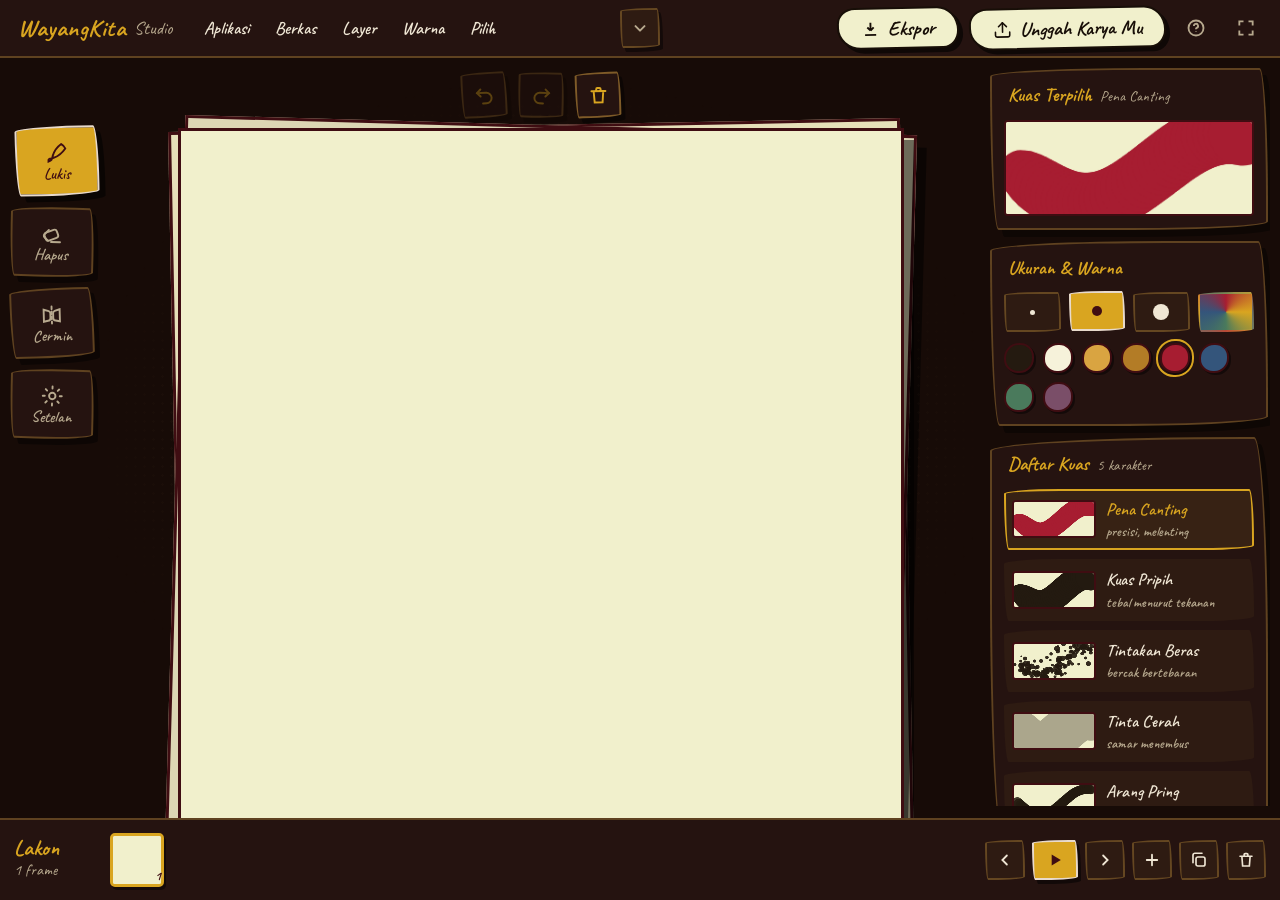
<file: page/canvas.html>
<!doctype html>
<html lang="id">

<head>
  <meta charset="UTF-8" />
  <meta name="viewport" content="width=device-width, initial-scale=1.0" />
  <title>WayangKita Studio — Menggambar Kelir</title>
  <link rel="preconnect" href="https://fonts.googleapis.com" />
  <link rel="preconnect" href="https://fonts.gstatic.com" crossorigin />
  <link href="https://fonts.googleapis.com/css2?family=Caveat:wght@600;700&family=Playfair+Display:ital,wght@0,600;0,700;1,400&family=Plus+Jakarta+Sans:wght@400;500;600;700&display=swap" rel="stylesheet" />
  <link rel="stylesheet" href="../asset/css/canvas.css">
</head>

<body>
  
  <header class="topbar">
    <a href="index.html" class="logo" title="WayangKita Studio">
      <b>WayangKita</b><span>Studio</span>
    </a>

    <nav class="menus" aria-label="Menu utama">
      <div class="dropdown">
        <button class="menu-btn" data-menu>Aplikasi</button>
        <div class="dd" role="menu">
          <button data-act="about"><svg viewBox="0 0 24 24" fill="none" stroke="currentColor" stroke-width="2">
              <circle cx="12" cy="12" r="9" />
              <path d="M12 10.5v5M12 7.5v.5" />
            </svg>Tentang studio</button>
          <button data-act="help"><svg viewBox="0 0 24 24" fill="none" stroke="currentColor" stroke-width="2">
              <circle cx="12" cy="12" r="9" />
              <path d="M9.5 9.5a2.5 2.5 0 1 1 3.4 2.3c-.7.3-1 .8-1 1.7M12 16v.5" />
            </svg>Pintasan keyboard</button>
        </div>
      </div>
      <div class="dropdown">
        <button class="menu-btn" data-menu>Berkas</button>
        <div class="dd" role="menu">
          <button data-act="new"><svg viewBox="0 0 24 24" fill="none" stroke="currentColor" stroke-width="2">
              <rect x="4" y="4" width="16" height="16" rx="3" />
              <path d="M9 12h6M12 9v6" />
            </svg>Kanvas baru</button>
          <button data-act="export"><svg viewBox="0 0 24 24" fill="none" stroke="currentColor" stroke-width="2">
              <path d="M12 4v10m0 0 4-4m-4 4-4-4M5 19h14" />
            </svg>Ekspor PNG frame ini</button>
          <button data-act="export-strip"><svg viewBox="0 0 24 24" fill="none" stroke="currentColor" stroke-width="2">
              <rect x="3" y="7" width="7" height="10" rx="1.5" />
              <rect x="12" y="7" width="7" height="10" rx="1.5" />
            </svg>Ekspor semua frame</button>
        </div>
      </div>
      <div class="dropdown">
        <button class="menu-btn" data-menu>Layer</button>
        <div class="dd" role="menu">
          <button data-act="frame-add"><svg viewBox="0 0 24 24" fill="none" stroke="currentColor" stroke-width="2">
              <rect x="4" y="4" width="12" height="12" rx="2.5" />
              <path d="M17 17h4v4M17.5 17.5 21 21" />
            </svg>Frame baru</button>
          <button data-act="frame-dup"><svg viewBox="0 0 24 24" fill="none" stroke="currentColor" stroke-width="2">
              <rect x="7" y="7" width="13" height="13" rx="2.5" />
              <path d="M4 16V5.5A2.5 2.5 0 0 1 6.5 3H16" />
            </svg>Duplikat frame</button>
          <button data-act="frame-del"><svg viewBox="0 0 24 24" fill="none" stroke="currentColor" stroke-width="2">
              <rect x="5" y="5" width="13" height="13" rx="2.5" />
              <path d="M9 9.5l5.5 5.5M14.5 9.5 9 15" />
            </svg>Hapus frame</button>
        </div>
      </div>
      <div class="dropdown">
        <button class="menu-btn" data-menu>Warna</button>
        <div class="dd" role="menu">
          <button data-act="color"><svg viewBox="0 0 24 24" fill="none" stroke="currentColor" stroke-width="2">
              <path
                d="M12 3.5a8.5 8.5 0 1 0 0 17c1.5 0 2-1 1.4-2.1-.8-1.4.2-2.9 1.8-2.9H17a4 4 0 0 0 3.5-4c0-4-4-8-8.5-8Z" />
              <circle cx="7.8" cy="11.5" r="1" fill="currentColor" />
              <circle cx="11.5" cy="7.8" r="1" fill="currentColor" />
              <circle cx="15.9" cy="9.4" r="1" fill="currentColor" />
            </svg>Pilih warna lain…</button>
        </div>
      </div>
      <div class="dropdown">
        <button class="menu-btn" data-menu>Pilih</button>
        <div class="dd" role="menu">
          <button data-act="tool-pena"><svg viewBox="0 0 24 24" fill="none" stroke="currentColor" stroke-width="2">
              <path d="M4 20c1-4 2-6 4-9l7-7 4 4-7 7c-3 2-5 3-8 5Z" />
            </svg>Alat Pena Canting</button>
          <button data-act="tool-hapus"><svg viewBox="0 0 24 24" fill="none" stroke="currentColor" stroke-width="2">
              <rect x="5" y="9" width="14" height="8" rx="2" transform="rotate(-20 12 13)" />
            </svg>Alat Penghapus</button>
          <button data-act="tool-cermin"><svg viewBox="0 0 24 24" fill="none" stroke="currentColor" stroke-width="2">
              <path d="M12 4v16M7.5 8 4 12l3.5 4M16.5 8l3.5 4-3.5 4" />
            </svg>Cermin simetris</button>
          <button data-act="tool-setelan"><svg viewBox="0 0 24 24" fill="none" stroke="currentColor" stroke-width="2">
              <circle cx="12" cy="12" r="3.2" />
              <path
                d="M12 4.5v-2M12 21.5v-2M4.5 12h-2M21.5 12h-2M6.7 6.7 5.3 5.3M18.7 18.7l-1.4-1.4M6.7 17.3l-1.4 1.4M18.7 5.3l-1.4 1.4" />
            </svg>Setelan lakon</button>
        </div>
      </div>
    </nav>

   
    <div class="dropdown nav-back">
      <button class="nav-back-btn" data-menu title="Kembali ke beranda" aria-label="Buka navigasi kembali"
        aria-haspopup="true">
        <svg viewBox="0 0 24 24" fill="none" stroke="currentColor" stroke-width="2.6" stroke-linecap="round"
          stroke-linejoin="round">
          <path d="M6 9.5l6 6 6-6" />
        </svg>
      </button>
      <div class="dd" role="menu">
        <a href="index.html"><svg viewBox="0 0 24 24" fill="none" stroke="currentColor" stroke-width="2"
            stroke-linecap="round" stroke-linejoin="round">
            <path d="M19 12H5m0 0 6-6m-6 6 6 6" />
          </svg>Kembali ke Beranda</a>
      </div>
    </div>

    <div class="topbar-right">
      <button id="panel-toggle" class="icon-btn" aria-label="Buka panel kuas" title="Panel kuas">
        <svg viewBox="0 0 24 24" fill="none" stroke="currentColor" stroke-width="2.2">
          <path d="M4 7h16M7 12h10M9 17h6" />
        </svg>
      </button>
      <button id="btn-export" class="btn-export" type="button">
        <svg viewBox="0 0 24 24" fill="none" stroke="currentColor" stroke-width="2.4" aria-hidden="true">
          <path d="M12 4v10m0 0 4-4m-4 4-4-4M5 19.5h14" />
        </svg>
        Ekspor
      </button>
      <a href="comunity.html" class="btn-export" type="button">
        <svg xmlns="http://www.w3.org/2000/svg" width="12" height="12" viewBox="0 0 24 24" fill="none"
          stroke="currentColor" stroke-width="2" stroke-linecap="round" stroke-linejoin="round"
          class="lucide lucide-upload preview-icon">
          <path d="M12 3v12" />
          <path d="m17 8-5-5-5 5" />
          <path d="M21 15v4a2 2 0 0 1-2 2H5a2 2 0 0 1-2-2v-4" />
        </svg>
        Unggah Karya Mu
      </a>
      <button id="btn-help" class="icon-btn" aria-label="Bantuan" title="Panduan &amp; pintasan">
        <svg viewBox="0 0 24 24" fill="none" stroke="currentColor" stroke-width="2.2">
          <circle cx="12" cy="12" r="9" />
          <path d="M9.5 9.5a2.5 2.5 0 1 1 3.4 2.3c-.7.3-1 .8-1 1.7M12 16v.5" />
        </svg>
      </button>
      <button id="btn-full" class="icon-btn" aria-label="Layar penuh" title="Layar penuh">
        <svg viewBox="0 0 24 24" fill="none" stroke="currentColor" stroke-width="2.2">
          <path d="M4 9V4h5M20 9V4h-5M4 15v5h5M20 15v5h-5" />
        </svg>
      </button>
    </div>
  </header>

  
  <div class="stage">
    
    <aside class="toolcol" aria-label="Alat gambar">
      <button class="tool-card on" data-tool="paint" title="Lukis (B)">
        <svg viewBox="0 0 24 24" fill="none" stroke="currentColor" stroke-width="1.9" stroke-linecap="round">
          <path
            d="M3.5 20.5c.8-.3 2-.6 3-1.6 1.2-1.2.8-2.6 1.4-4.3C9 11.4 12.5 6 16.5 3.2c1.8 1 3.4 2.7 4 4.6-2.8 3.9-8 7.8-11.3 8.9-1.9.7-3 .6-4.2 1-.7.3-1 .6-1.5 1.2V20.5Z" />
        </svg>
        <span class="lb">Lukis</span>
      </button>
      <button class="tool-card" data-tool="erase" title="Penghapus (E)">
        <svg viewBox="0 0 24 24" fill="none" stroke="currentColor" stroke-width="1.9" stroke-linecap="round">
          <rect x="4.5" y="9" width="13" height="8.5" rx="2.5" transform="rotate(-22 11 13)" />
          <path d="m8.5 8-4.3 4.6a2 2 0 0 0 .1 2.9l3.6 3.3M11 20h9" />
        </svg>
        <span class="lb">Hapus</span>
      </button>
      <button class="tool-card" data-tool="mirror" title="Cermin simetris (M)">
        <svg viewBox="0 0 24 24" fill="none" stroke="currentColor" stroke-width="1.9" stroke-linecap="round">
          <path d="M12 3.5v17" stroke-dasharray="2.6 2.4" />
          <path d="M4 6.5l5 1.5c1 .3 1.6 1.2 1.6 2.3V15c0 1.4-1 2.6-2.4 2.6L4 18.5V6.5Z" />
          <path d="M20 6.5l-5 1.5c-1 .3-1.6 1.2-1.6 2.3V15c0 1.4 1 2.6 2.4 2.6l4.2.9V6.5Z" />
        </svg>
        <span class="lb">Cermin</span>
      </button>
      <button class="tool-card" data-tool="setelan" title="Setelan (S)">
        <svg viewBox="0 0 24 24" fill="none" stroke="currentColor" stroke-width="1.9" stroke-linecap="round">
          <circle cx="12" cy="12" r="3.2" />
          <path
            d="M12 4.5v-2M12 21.5v-2M4.5 12h-2M21.5 12h-2M6.7 6.7 5.3 5.3M18.7 18.7l-1.4-1.4M6.7 17.3l-1.4 1.4M18.7 5.3l-1.4 1.4" />
        </svg>
        <span class="lb">Setelan</span>
      </button>
    </aside>

    
    <main class="canvaswrap">
      <div class="undorow">
        <button class="btn-opt" id="undo" title="Mundur (Ctrl+Z)" aria-label="Undo">
          <svg viewBox="0 0 24 24" fill="none" stroke="currentColor" stroke-width="2.2" stroke-linecap="round">
            <path d="M7.5 5 3.5 9l4 4" />
            <path d="M3.5 9H14a6 6 0 0 1 0 12H10" />
          </svg>
        </button>
        <button class="btn-opt" id="redo" title="Maju (Ctrl+Shift+Z)" aria-label="Redo">
          <svg viewBox="0 0 24 24" fill="none" stroke="currentColor" stroke-width="2.2" stroke-linecap="round">
            <path d="M16.5 5l4 4-4 4" />
            <path d="M20.5 9H10a6 6 0 0 0 0 12h4" />
          </svg>
        </button>
        <button class="btn-opt danger" id="t-clear" title="Kosongkan kanvas (bisa dimundurkan)"
          aria-label="Kosongkan kanvas">
          <svg viewBox="0 0 24 24" fill="none" stroke="currentColor" stroke-width="2.2" stroke-linecap="round">
            <path d="M4 7h16M9.5 7V4.8A1.3 1.3 0 0 1 10.8 3.5h2.4A1.3 1.3 0 0 1 14.5 4.8V7M6.5 7l1 13h9l1-13" />
          </svg>
        </button>
      </div>
      <div class="kelir">
        <div id="framehost"></div>
      </div>
    </main>

    
    <aside class="sidepanel" id="sidepanel" aria-label="Panel kuas dan warna">
      <div class="card">
        <p class="card-title" style="margin-top:0">Kuas Terpilih <small id="brush-name">Pena Canting</small></p>
        <canvas id="preview" width="272" height="96" aria-hidden="true"></canvas>
      </div>

      <div class="card">
        <p class="card-title" style="margin-top:0">Ukuran &amp; Warna</p>
        <div class="size-row" role="group" aria-label="Ukuran kuas">
          <button class="size-btn" data-size="0" title="Alit"><i class="s1"></i></button>
          <button class="size-btn on" data-size="1" title="Sedang"><i class="s2"></i></button>
          <button class="size-btn" data-size="2" title="Ageng"><i class="s3"></i></button>
          <button class="size-btn rainbow" id="btn-rainbow" title="Warna lain…" aria-label="Warna lain"><i></i></button>
        </div>
        <div class="swatches" id="swatches" role="group" aria-label="Warna batik"></div>
        <input type="color" id="pickercolor" value="#3F0D12" tabindex="-1" />
      </div>

      <div class="card" style="flex:1">
        <p class="card-title" style="margin-top:0">Daftar Kuas <small>5 karakter</small></p>
        <div class="brush-list" id="brushlist"></div>
      </div>
    </aside>
  </div>

  
  <footer class="timeline">
    <div class="tl-title"><b>Lakon</b><span id="frame-count">1 frame</span></div>
    <div id="thumbs" aria-label="Deretan frame"></div>
    <div class="tl-controls">
      <button class="tl-btn" id="t-prev" title="Frame sebelumnya (←)" aria-label="Frame sebelumnya">
        <svg viewBox="0 0 24 24" fill="none" stroke="currentColor" stroke-width="2.4" stroke-linecap="round">
          <path d="M14.5 6 8.5 12l6 6" />
        </svg>
      </button>
      <button class="tl-btn play" id="t-play" title="Putar / henti (Spasi)" aria-label="Putar animasi">
        <svg viewBox="0 0 24 24" fill="currentColor" stroke="none">
          <path d="M8 5.5v13l11-6.5-11-6.5Z" />
        </svg>
      </button>
      <button class="tl-btn" id="t-next" title="Frame berikutnya (→)" aria-label="Frame berikutnya">
        <svg viewBox="0 0 24 24" fill="none" stroke="currentColor" stroke-width="2.4" stroke-linecap="round">
          <path d="M9.5 6l6 6-6 6" />
        </svg>
      </button>
      <button class="tl-btn" id="t-add" title="Frame baru" aria-label="Tambah frame">
        <svg viewBox="0 0 24 24" fill="none" stroke="currentColor" stroke-width="2.4" stroke-linecap="round">
          <path d="M12 5v14M5 12h14" />
        </svg>
      </button>
      <button class="tl-btn" id="t-dup" title="Duplikat frame" aria-label="Duplikat frame">
        <svg viewBox="0 0 24 24" fill="none" stroke="currentColor" stroke-width="2.2" stroke-linecap="round">
          <rect x="8" y="8" width="12" height="12" rx="2.5" />
          <path d="M4 15.5V5.5A2.5 2.5 0 0 1 6.5 3H16" />
        </svg>
      </button>
      <button class="tl-btn" id="t-del" title="Hapus frame" aria-label="Hapus frame">
        <svg viewBox="0 0 24 24" fill="none" stroke="currentColor" stroke-width="2.2" stroke-linecap="round">
          <path d="M4 7h16M9.5 7V4.8A1.3 1.3 0 0 1 10.8 3.5h2.4A1.3 1.3 0 0 1 14.5 4.8V7M6.5 7l1 13h9l1-13" />
        </svg>
      </button>
    </div>
  </footer>

  
  <dialog id="modal-about">
    <h2>WayangKita Studio</h2>
    <p>Papan gambar kelir elektronik — lukis ide wayangmu dengan 5 kuas berkarakter, lalu hidupkan lewat <em>Lakon</em>
      (animasi frame).</p>
    <p>Warna mengambil palet batik klasik: soga, merah gendhis, indigo, padma, dan emas pripih di atas kelir gading.</p>
    <button class="dialog-close" data-close>Wangsit</button>
  </dialog>

  <dialog id="modal-help">
    <h2>Pintasan &amp; Panduan</h2>
    <ul>
      <li><kbd>Ctrl</kbd>+<kbd>Z</kbd> mundur · <kbd>Ctrl</kbd>+<kbd>Shift</kbd>+<kbd>Z</kbd> maju</li>
      <li><kbd>B</kbd> lukis · <kbd>E</kbd> hapus · <kbd>M</kbd> cermin simetris</li>
      <li><kbd>Spasi</kbd> putar / henti animasi · <kbd>←</kbd>/<kbd>→</kbd> ganti frame</li>
      <li><kbd>1</kbd>–<kbd>3</kbd> ukuran kuas</li>
    </ul>
    <p>Tombol sampah di samping mundur/maju mengosongkan kelir — dan tetap bisa <kbd>Ctrl</kbd>+<kbd>Z</kbd> bila
      tersesat.</p>
    <button class="dialog-close" data-close>Paham</button>
  </dialog>

  <dialog id="modal-setelan">
    <h2>Setelan Lakon</h2>
    <div class="row">
      <label for="fps-range">Kecepatan putar</label>
      <input type="range" id="fps-range" min="2" max="14" step="1" value="7" />
      <span id="fps-val" style="min-width:70px">7 fps</span>
    </div>
    <button class="dialog-close" data-close>Tutup</button>
  </dialog>

  <div id="toast" role="status" aria-live="polite"></div>

  <script src="../js/canvas.js"></script>
</body>

</html>
</file>
<file: asset/css/canvas.css>
:root {
  --bg: #170b07;
  --panel: #251310;
  --panel-2: #2e1b12;
  --line: rgba(217, 164, 65, 0.32);
  --gold: #D9A520;
  --gold-b: #D9A520;
  --maroon: #a71d31;
  --cream: #f1f0cc;
  --cream-dim: #dcd6b4;
  --ink: #170e07;
  --text: #efe6d4;
  --text-dim: #b7a98e;
  --r-wob-l: 255px 14px 225px 14px / 14px 225px 14px 255px;
  --r-wob-s: 105px 9px 95px 9px / 9px 95px 9px 105px;
  --rot: 0deg;
}

* {
  box-sizing: border-box;
}

html,
body {
  height: 100%;
}

body {
  margin: 0;
  font-family: "Caveat", "Segoe Print", "Bradley Hand", cursive;
  background: var(--bg);
  color: var(--text);
  display: flex;
  flex-direction: column;
  height: 100dvh;
  overflow: hidden;
  font-size: 18px;
  line-height: 1.45;
}

button {
  font: inherit;
  color: inherit;
  cursor: pointer;
  background: none;
  border: 0;
  padding: 0;
}

button:focus-visible,
canvas:focus-visible {
  outline: 2px dashed var(--gold-b);
  outline-offset: 2px;
}

.topbar {
  height: 58px;
  flex: 0 0 auto;
  display: flex;
  align-items: center;
  gap: 16px;
  padding: 0 14px 0 18px;
  background: var(--panel);
  border-bottom: 2px solid var(--line);
  position: relative;
  z-index: 40;
}

.logo {
  text-decoration: none;
  display: flex;
  align-items: center;
  gap: 8px;
  user-select: none;
}

.logo svg {
  width: 26px;
  height: 30px;
}

.logo b {
  font-weight: 700;
  font-size: 24px;
  color: var(--gold-b);
  letter-spacing: 0.5px;
  white-space: nowrap;
}

.logo span {
  font-size: 18px;
  color: var(--text-dim);
  white-space: nowrap;
}

.menus {
  display: flex;
  gap: 2px;
  margin-left: 4px;
}

.dropdown {
  position: relative;
}

.menu-btn {
  text-decoration: none;
  padding: 6px 12px;
  font-weight: 600;
  color: var(--text);
  border-radius: 10px;
  transition:
    background 0.18s,
    color 0.18s;
}

.menu-btn:hover,
.dropdown.open .menu-btn {
  color: var(--gold-b);
  text-decoration: underline wavy rgba(217, 164, 65, 0.55) 1.5px;
  text-underline-offset: 5px;
}

.dd {
  display: none;
  position: absolute;
  top: calc(100% + 9px);
  left: 50%;
  transform: translateX(-50%) rotate(-0.6deg);
  min-width: 210px;
  background: var(--panel);
  border: 2px solid var(--line);
  border-radius: var(--r-wob-s);
  padding: 7px;
  box-shadow: 8px 9px 0 rgba(0, 0, 0, 0.5);
  z-index: 60;
}

.dropdown.open .dd {
  display: block;
  animation: pop 0.16s ease-out;
}

@keyframes pop {
  from {
    opacity: 0;
    transform: translateX(-50%) rotate(-0.6deg) scale(0.94);
  }
}

.dd button,
.dd a {
  display: flex;
  align-items: center;
  gap: 9px;
  width: 100%;
  text-align: left;
  padding: 7px 12px;
  border-radius: 9px;
  font-size: 17.5px;
  color: var(--text);
  text-decoration: none;
  transition:
    background 0.16s,
    color 0.16s;
}

.dd button:hover,
.dd a:hover {
  background: rgba(217, 164, 65, 0.14);
  color: var(--gold-b);
}

.dd button svg,
.dd a svg {
  width: 17px;
  height: 17px;
  flex: 0 0 auto;
  opacity: 0.8;
}

.topbar .nav-back {
  position: absolute;
  left: 50%;
  top: 50%;
  transform: translate(-50%, -50%);
}

.nav-back-btn {
  width: 40px;
  height: 40px;
  display: grid;
  place-items: center;
  color: var(--text-dim);
  background: var(--panel-2);
  border: 2px solid var(--line);
  border-radius: var(--r-wob-s);
  box-shadow: 3px 4px 0 rgba(0, 0, 0, 0.45);
  transition:
    transform 0.18s,
    color 0.18s,
    border-color 0.18s;
}

.nav-back-btn svg {
  width: 18px;
  height: 18px;
  transition: transform 0.2s ease;
}

.nav-back-btn:hover {
  transform: translateY(-2px);
  color: var(--gold-b);
  border-color: var(--gold);
}

.dropdown.open .nav-back-btn {
  color: var(--gold-b);
  border-color: var(--gold);
}

.dropdown.open .nav-back-btn svg {
  transform: rotate(180deg);
}

.topbar-right {
  margin-left: auto;
  display: flex;
  align-items: center;
  gap: 10px;
}

.icon-btn {
  width: 40px;
  height: 40px;
  display: grid;
  place-items: center;
  color: var(--text-dim);
  border-radius: 10px;
  transition:
    color 0.18s,
    background 0.18s;
}

.icon-btn:hover {
  color: var(--gold-b);
  background: rgba(217, 164, 65, 0.1);
}

.icon-btn svg {
  width: 20px;
  height: 20px;
}

#panel-toggle {
  display: none;
}

.btn-export {
  text-decoration: none;

  display: inline-flex;
  flex: 0 0 auto;
  align-items: center;
  justify-content: center;
  gap: 8px;
  white-space: nowrap;
  height: 42px;
  padding: 0 22px;
  background: var(--cream);
  color: var(--ink);
  font-size: 20px;
  font-weight: 700;
  border: 2.5px solid var(--ink);
  border-radius: 18px 22px 16px 24px / 16px 24px 18px 22px;
  box-shadow: 4px 4px 0 rgba(0, 0, 0, 0.6);
  transform: rotate(-1.2deg);
  transition:
    transform 0.18s,
    box-shadow 0.18s,
    background 0.18s;
}

.btn-export:hover {
  transform: rotate(0deg) translateY(-2px);
  box-shadow: 3px 5px 0 rgba(0, 0, 0, 0.6);
  background: #fbf8e4;
}

.btn-export svg {
  width: 19px;
  height: 19px;
  flex: 0 0 auto;
}

.stage {
  flex: 1;
  display: flex;
  min-height: 0;
  padding: 8px 10px 12px;
  gap: 10px;
  position: relative;
}

.toolcol {
  flex: 0 0 84px;
  display: flex;
  flex-direction: column;
  gap: 11px;
  padding-top: 60px;
}

.tool-card {
  height: 70px;
  display: flex;
  flex-direction: column;
  align-items: center;
  justify-content: center;
  gap: 1px;
  background: var(--panel);
  border: 2px solid var(--line);
  border-radius: var(--r-wob-s);
  box-shadow: 5px 6px 0 rgba(0, 0, 0, 0.45);
  color: var(--text-dim);
  transform: rotate(var(--rot, 0deg));
  transition:
    transform 0.2s ease,
    background 0.2s,
    color 0.2s,
    border-color 0.2s;
}

.tool-card:nth-child(odd) {
  --rot: -1.7deg;
}

.tool-card:nth-child(even) {
  --rot: 1.9deg;
}

.tool-card:hover {
  transform: rotate(0deg) translateY(-3px);
  border-color: var(--gold);
  color: var(--gold-b);
}

.tool-card.on {
  background: linear-gradient(175deg, var(--gold-b), var(--gold));
  color: #3F0D12;
  border-color: #E8DACC;
  transform: rotate(-1deg) translateX(5px);
  box-shadow: 6px 6px 0 rgba(0, 0, 0, 0.55);
}

.tool-card svg {
  width: 24px;
  height: 24px;
}

.tool-card .lb {
  font-size: 16px;
  font-weight: 600;
  line-height: 1;
}

.canvaswrap {
  flex: 1;
  position: relative;
  display: grid;
  place-items: center;
  min-width: 0;
  padding: 62px 6px 12px;
}

.canvaswrap::before {
  content: "";
  position: absolute;
  inset: 0;
  pointer-events: none;
  background-image: radial-gradient(
    rgba(235, 198, 128, 0.09) 1.2px,
    transparent 1.4px
  );
  background-size: 9px 9px;
  mask-image: radial-gradient(
    ellipse 70% 65% at center,
    #000 20%,
    transparent 75%
  );
  -webkit-mask-image: radial-gradient(
    ellipse 70% 65% at center,
    #000 20%,
    transparent 75%
  );
}

.undorow {
  position: absolute;
  top: 6px;
  left: 0;
  right: 0;
  display: flex;
  justify-content: center;
  gap: 11px;
  z-index: 5;
}

.btn-opt {
  width: 46px;
  height: 46px;
  display: grid;
  place-items: center;
  background: var(--panel);
  border: 2px solid rgba(217, 164, 65, 0.5);
  border-radius: var(--r-wob-s);
  box-shadow: 4px 5px 0 rgba(0, 0, 0, 0.45);
  color: var(--gold-b);
  transition:
    transform 0.18s,
    color 0.18s,
    border-color 0.18s,
    opacity 0.18s,
    background 0.18s;
}

.btn-opt:nth-child(1) {
  transform: rotate(-2.2deg);
}

.btn-opt:nth-child(2) {
  transform: rotate(2deg);
}

.btn-opt:nth-child(3) {
  transform: rotate(-1.2deg);
}

.btn-opt:hover {
  transform: rotate(0) translateY(-2px);
  border-color: var(--gold);
  color: var(--gold-b);
}

.btn-opt:disabled {
  opacity: 0.35;
  cursor: not-allowed;
}

.btn-opt:disabled:hover {
  transform: none;
  border-color: rgba(217, 164, 65, 0.5);
}

.btn-opt svg {
  width: 21px;
  height: 21px;
}

.btn-opt.danger {
  color: var(--gold-b);
}

.btn-opt.danger:hover {
  color: #f3b7ad;
  border-color: var(--maroon);
  background: rgba(167, 29, 49, 0.22);
}

.kelir {
  position: relative;
}

.kelir::before,
.kelir::after {
  content: "";
  position: absolute;
  inset: -3px;
  z-index: -1;
  border: 3px solid #3F0D12;
  pointer-events: none;
}

.kelir::before {
  background: var(--cream-dim);
  transform: rotate(1.6deg);
  box-shadow: 10px 12px 0 rgba(0, 0, 0, 0.5);
}

.kelir::after {
  background: #e6dfb9;
  transform: rotate(-1.1deg);
  z-index: -2;
}

#framehost canvas {
  display: block;
  width: 100%;
  aspect-ratio: 1;
  background: var(--cream);
  border: 3px solid #3F0D12;
  box-shadow: 10px 12px 0 rgba(0, 0, 0, 0.5);
  cursor: crosshair;
  touch-action: none;
}

.sidepanel {
  flex: 0 0 282px;
  display: flex;
  flex-direction: column;
  gap: 11px;
  min-height: 0;
  overflow-y: auto;
  padding: 2px;
  scrollbar-width: thin;
  scrollbar-color: rgba(217, 164, 65, 0.35) transparent;
}

.sidepanel::-webkit-scrollbar {
  width: 7px;
}

.sidepanel::-webkit-scrollbar-thumb {
  background: rgba(217, 164, 65, 0.3);
  border-radius: 8px;
}

.card {
  background: var(--panel);
  border: 2px solid var(--line);
  border-radius: var(--r-wob-l);
  box-shadow: 6px 7px 0 rgba(0, 0, 0, 0.4);
  padding: 12px;
}

.card-title {
  margin: 0 4px 10px;
  font-size: 19px;
  font-weight: 700;
  color: var(--gold-b);
  display: flex;
  align-items: baseline;
  gap: 8px;
}

.card-title small {
  font-size: 15px;
  color: var(--text-dim);
  font-weight: 400;
}

#preview {
  display: block;
  width: 100%;
  height: 96px;
  background: var(--cream);
  border: 2px solid #3F0D12;
  border-radius: 4px;
}

.size-row {
  display: flex;
  gap: 8px;
}

.size-btn {
  flex: 1;
  height: 40px;
  display: grid;
  place-items: center;
  background: var(--panel-2);
  border: 2px solid var(--line);
  border-radius: var(--r-wob-s);
  transition:
    transform 0.16s,
    border-color 0.16s,
    background 0.16s;
}

.size-btn:hover {
  transform: translateY(-2px);
  border-color: var(--gold);
}

.size-btn.on {
  background: var(--gold);
  border-color: #E8DACC;
  transform: translateY(-1px);
}

.size-btn i {
  background: var(--text);
  border-radius: 50%;
  display: block;
}

.size-btn.on i {
  background: #3F0D12;
}

.size-btn i.s1 {
  width: 5px;
  height: 5px;
}

.size-btn i.s2 {
  width: 10px;
  height: 10px;
}

.size-btn i.s3 {
  width: 16px;
  height: 16px;
}

.size-btn.rainbow {
  background: conic-gradient(#a71d31, #D9A520, #4a7a5c, #34557b, #a71d31);
}

#pickercolor {
  position: fixed;
  top: 0;
  left: -80px;
  width: 1px;
  height: 1px;
  opacity: 0;
  border: 0;
  padding: 0;
}

.swatches {
  display: flex;
  flex-wrap: wrap;
  gap: 9px;
  margin-top: 11px;
}

.sw {
  width: 30px;
  height: 30px;
  border-radius: 50% 45% 48% 46%;
  border: 2px solid #3F0D12;
  box-shadow: 2px 2px 0 rgba(0, 0, 0, 0.45);
  transition: transform 0.16s;
}

.sw:hover {
  transform: rotate(-6deg) scale(1.12);
}

.sw.on {
  outline: 2.5px solid var(--gold-b);
  outline-offset: 2.5px;
}

.brush-list {
  display: flex;
  flex-direction: column;
  gap: 9px;
}

.brush-item {
  display: grid;
  grid-template-columns: 84px 1fr;
  align-items: center;
  gap: 10px;
  background: var(--panel-2);
  border: 2px solid transparent;
  border-radius: var(--r-wob-s);
  padding: 6px 10px 6px 6px;
  transition:
    background 0.16s,
    border-color 0.16s,
    transform 0.16s;
  text-align: left;
}

.brush-item:hover {
  transform: translateX(3px);
  border-color: var(--line);
}

.brush-item.on {
  border-color: var(--gold);
  background: rgba(217, 164, 65, 0.1);
}

.brush-item canvas {
  width: 84px;
  height: 38px;
  background: var(--cream);
  border: 2px solid #3F0D12;
  border-radius: 4px;
}

.brush-item .nm {
  font-size: 17.5px;
  font-weight: 600;
  color: var(--text);
}

.brush-item small {
  display: block;
  font-size: 14px;
  color: var(--text-dim);
}

.brush-item.on .nm {
  color: var(--gold-b);
}

.timeline {
  flex: 0 0 auto;
  height: 82px;
  display: flex;
  align-items: center;
  gap: 12px;
  padding: 0 14px;
  background: var(--panel);
  border-top: 2px solid var(--line);
  position: relative;
  z-index: 30;
}

.tl-title {
  display: flex;
  flex-direction: column;
  flex: 0 0 auto;
  min-width: 82px;
}

.tl-title b {
  font-size: 22px;
  color: var(--gold-b);
  line-height: 1;
}

.tl-title span {
  font-size: 16px;
  color: var(--text-dim);
}

#thumbs {
  display: flex;
  gap: 8px;
  overflow-x: auto;
  flex: 1;
  padding: 4px 2px;
  scrollbar-width: thin;
  scrollbar-color: rgba(217, 164, 65, 0.35) transparent;
}

.thumb {
  flex: 0 0 auto;
  width: 54px;
  height: 54px;
  position: relative;
  transition: transform 0.16s;
}

.thumb:hover {
  transform: translateY(-3px) rotate(-1.2deg);
}

.thumb canvas {
  width: 100%;
  height: 100%;
  background: var(--cream);
  border: 2.5px solid #3F0D12;
  border-radius: 5px;
  box-shadow: 2px 3px 0 rgba(0, 0, 0, 0.45);
}

.thumb.on canvas {
  border-color: var(--gold-b);
  border-width: 3px;
}

.thumb .no {
  position: absolute;
  right: 3px;
  bottom: 1px;
  font-size: 13px;
  color: #3F0D12;
  font-weight: 700;
  text-shadow: 0 0 3px var(--cream);
}

.tl-controls {
  display: flex;
  gap: 7px;
  align-items: center;
  flex: 0 0 auto;
}

.tl-btn {
  width: 40px;
  height: 40px;
  display: grid;
  place-items: center;
  background: var(--panel-2);
  border: 2px solid var(--line);
  border-radius: var(--r-wob-s);
  color: var(--text);
  transition:
    transform 0.16s,
    border-color 0.16s,
    color 0.16s,
    background 0.16s;
}

.tl-btn:hover {
  transform: translateY(-2px);
  border-color: var(--gold);
  color: var(--gold-b);
}

.tl-btn.play {
  width: 46px;
  background: linear-gradient(175deg, var(--gold-b), var(--gold));
  color: #3F0D12;
  border-color: #E8DACC;
  box-shadow: 3px 4px 0 rgba(0, 0, 0, 0.5);
}

.tl-btn svg {
  width: 18px;
  height: 18px;
}

.tl-btn.play svg {
  width: 20px;
  height: 20px;
}

dialog {
  margin: auto;
  width: min(520px, 92vw);
  padding: 20px 26px 24px;
  background: var(--panel);
  color: var(--text);
  border: 2.5px solid var(--gold);
  border-radius: var(--r-wob-l);
  box-shadow: 12px 14px 0 rgba(0, 0, 0, 0.6);
}

dialog::backdrop {
  background: rgba(10, 4, 2, 0.65);
}

dialog h2 {
  margin: 0 0 10px;
  font-size: 27px;
  color: var(--gold-b);
}

dialog p {
  margin: 6px 0;
  font-size: 18px;
  color: var(--text);
}

dialog .row {
  display: flex;
  align-items: center;
  gap: 12px;
  margin: 14px 0;
}

dialog .row label {
  min-width: 140px;
}

dialog input[type="range"] {
  accent-color: var(--gold);
  flex: 1;
}

dialog ul {
  padding-left: 4px;
  margin: 8px 0;
  list-style: none;
}

dialog li {
  margin: 7px 0;
  font-size: 17.5px;
}

kbd {
  font-family: inherit;
  font-size: 15px;
  font-weight: 700;
  color: #3F0D12;
  background: var(--cream);
  border: 2px solid var(--ink);
  border-radius: 6px 9px 7px 10px;
  padding: 0 7px;
  margin: 0 2px;
  box-shadow: 2px 2px 0 rgba(0, 0, 0, 0.5);
}

.dialog-close {
  margin-top: 14px;
  float: right;
  background: var(--maroon);
  color: #fff;
  font-weight: 700;
  font-size: 18px;
  padding: 6px 22px;
  border: 2px solid rgba(0, 0, 0, 0.4);
  border-radius: var(--r-wob-s);
  box-shadow: 3px 3px 0 rgba(0, 0, 0, 0.5);
  transition: transform 0.16s;
}

.dialog-close:hover {
  transform: translateY(-2px);
}

#toast {
  position: fixed;
  left: 50%;
  bottom: 102px;
  z-index: 80;
  transform: translateX(-50%) rotate(-0.8deg) translateY(16px);
  background: var(--gold-b);
  color: #3F0D12;
  font-size: 19px;
  font-weight: 700;
  padding: 8px 26px;
  border: 2.5px solid var(--ink);
  border-radius: var(--r-wob-s);
  box-shadow: 4px 5px 0 rgba(0, 0, 0, 0.55);
  opacity: 0;
  pointer-events: none;
  transition:
    opacity 0.25s,
    transform 0.25s;
}

#toast.show {
  opacity: 1;
  transform: translateX(-50%) rotate(-0.8deg) translateY(0);
}

@media (max-width: 1020px) {
  .sidepanel {
    flex-basis: 258px;
  }

  .brush-item {
    grid-template-columns: 74px 1fr;
  }

  .brush-item canvas {
    width: 74px;
  }
}

@media (max-width: 860px) {
  body {
    font-size: 16.5px;
  }

  .menus,
  .logo span {
    display: none;
  }

  #panel-toggle {
    display: grid;
  }

  .stage {
    flex-direction: column;
    gap: 8px;
    padding: 6px 8px 8px;
  }

  .toolcol {
    flex: 0 0 auto;
    flex-direction: row;
    padding: 0;
    width: 100%;
    order: 2;
    overflow-x: auto;
  }

  .tool-card {
    flex: 0 0 74px;
    height: 60px;
    transform: none !important;
  }

  .tool-card.on {
    transform: translateY(-4px) !important;
  }

  #framehost canvas {
    width: 100%;
  }

  .canvaswrap {
    padding: 58px 2px 8px;
  }

  .sidepanel {
    position: fixed;
    top: 58px;
    bottom: 82px;
    right: 0;
    width: min(300px, 88vw);
    z-index: 45;
    padding: 14px;
    background: rgba(23, 11, 7, 0.97);
    transform: translateX(105%);
    transition: transform 0.28s ease;
    box-shadow: -8px 0 24px rgba(0, 0, 0, 0.5);
  }

  body.panel-open .sidepanel {
    transform: none;
  }

  .timeline {
    gap: 6px;
    padding: 0 8px;
  }

  .tl-btn {
    width: 32px;
    height: 32px;
  }

  .tl-btn.play {
    width: 38px;
  }

  .tl-btn svg {
    width: 15px;
    height: 15px;
  }

  .tl-title {
    min-width: 58px;
  }

  .tl-title b {
    font-size: 18px;
  }

  .thumb {
    width: 46px;
    height: 46px;
  }
}

@media (max-width: 560px) {
  #t-dup,
  #t-del {
    display: none;
  }
}

@media (prefers-reduced-motion: reduce) {
  *,
  *::before,
  *::after {
    animation-duration: 0.01ms !important;
    animation-iteration-count: 1 !important;
    transition-duration: 0.01ms !important;
  }
}
</file>
